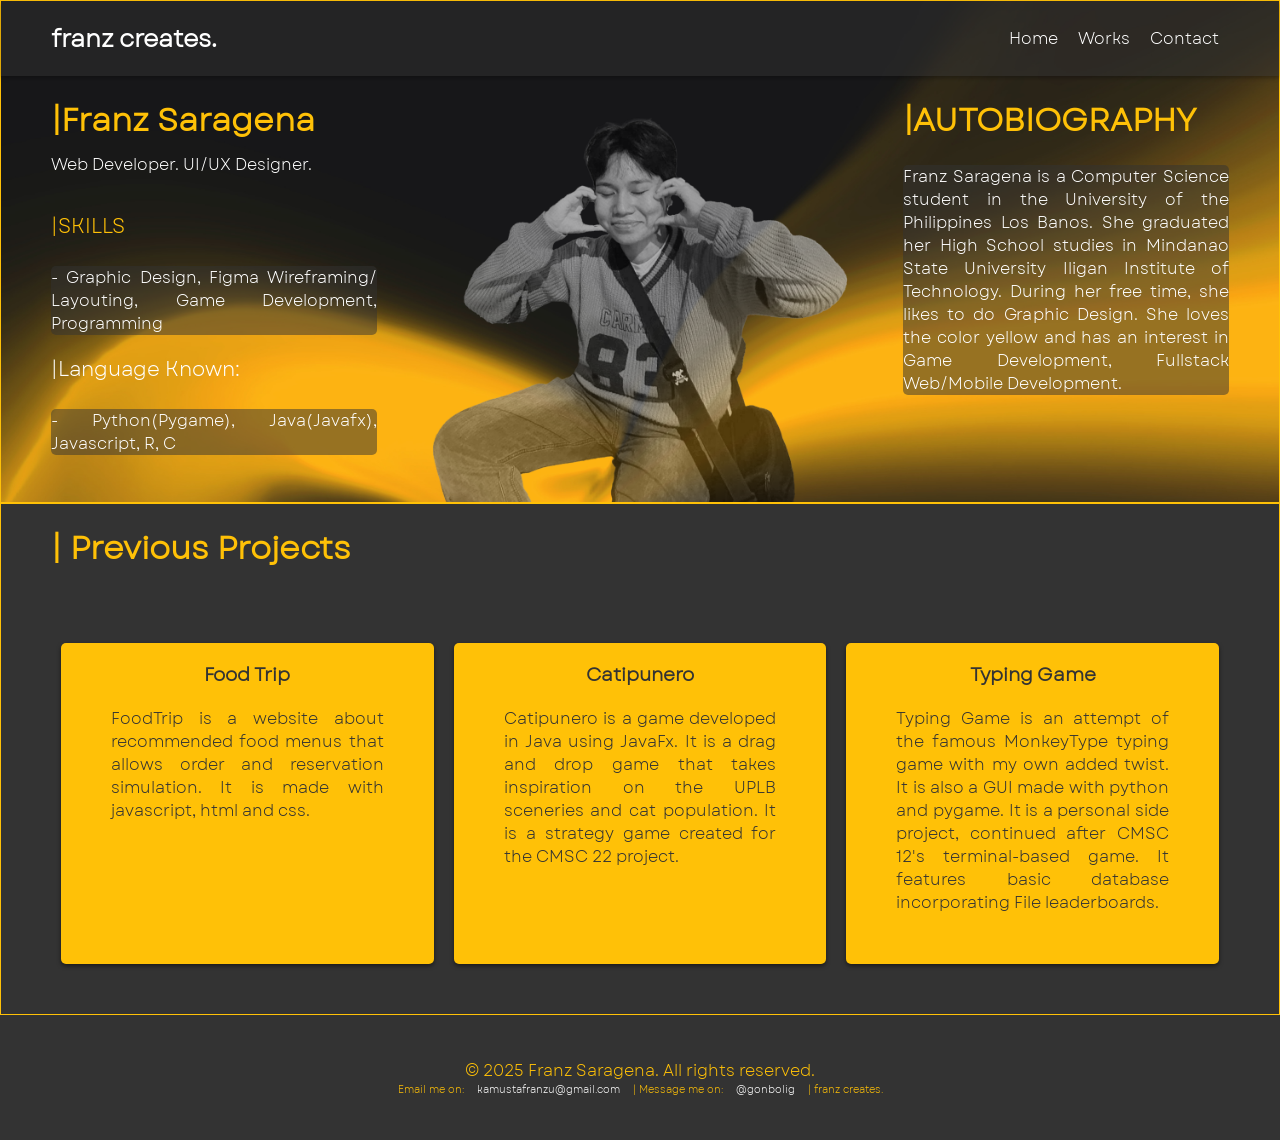
<file: index.html>
<!DOCTYPE html>

<html>

<head>
    <title> Franz Creates </title>
    <link rel="stylesheet" type="text/css" href="sample.css"/>
</head>
<body>
    <div class="main">
        <div class ="child_content" id ="main_content">
            <div class ="grandchild_content" id = "first_section">
                <div class = "nav_bar">
                    <div class="nav_child">
                    <nav>
                       <h1> franz creates. </h1> 
                    </nav>
                    </div> <!--end of logo nav child div-->
                    <div class="nav_child" style="justify-content: flex-end; margin-right: 50px;" >
                        <a href="#Home">Home</a>
                        <a href="#Works"> Works </a>
                        <a href="#Contacts"> Contact </a>
                    </div> <!--end of div-->
                </div> <!-- end of navbar-->
                <div class="main_child">
                    <div class = "main_grandchild" id ="details" style="flex:1;">
                        <h1 style="color:#FFC107; margin-bottom: 5px;" > |Franz Saragena </h1>
                        <p style="margin-top: 5px;"> Web Developer. UI/UX Designer. </p>
                        <p style="color:#FFC107; font-size: 20px;"> |SKILLS </p>
                        <span style="margin-bottom: 0px;">
                            - Graphic Design, Figma Wireframing/ Layouting, Game Development, Programming
                        </span>
                        <p style="color: white; font-size: 20px;"> |Language Known: </p>
                        <span style="margin-bottom: 0px;">
                            - Python(Pygame), Java(Javafx), Javascript, R, C
                        </span>
                    </div>
                    <div class = "main_grandchild" style="flex: 1;">
                        <img style = "opacity: 0.7;" src="./images/logo.png"></img>
                    </div>
                    <div clas = "autobiography" style="flex: 1;">
                        <h1> |AUTOBIOGRAPHY</h1>
                        <span >
                            Franz Saragena is a Computer Science student in the University
                            of the Philippines Los Banos. She graduated her High School studies in Mindanao
                            State University Iligan Institute of Technology. During her free time, she likes to do 
                            Graphic Design. She loves the color yellow and has an interest in Game Development, Fullstack
                            Web/Mobile Development.  
                        </span>
                    </div>
                </div> <!-- end of main child -->
            </div>
            <div class ="grandchild_content" id = "prev_proj">
                
                <div style="flex:0.2;">
                <h1> | Previous Projects </h1>
                </div>
                <div class="project" style="flex:1;">
                    <div class="product">
                    <h3> Food Trip </h3>
                    <span>
                        FoodTrip is a website about recommended food menus
                        that allows order and reservation simulation. It is made
                        with javascript, html and css.
                    </span>
                    </div>
                    <div class = "product">
                        <h3> Catipunero </h3>
                        <span style="background-color: none;">
                        Catipunero is a game developed in Java using JavaFx. It is a drag
                        and drop game that takes inspiration on the UPLB sceneries and cat population.
                        It is a strategy game created for the CMSC 22 project.
                    </span>
                    </div>
                    <div class = "product">
                        <h3> Typing Game </h3>
                    <span style="background-color: none;">
                       Typing Game is an attempt of the famous MonkeyType typing game with my own added twist. It is also a 
                       GUI made with python and pygame. It is a personal side project, continued after CMSC 12's terminal-based game.
                       It features basic database incorporating File leaderboards.
                    </span>
                    </div>
                </div>
            </div>
        </div>
        <div class ="child_content" id ="footer">
            <footer>
            <p> © 2025 Franz Saragena. All rights reserved.</p>
            <p style="font-size: 10px;"> Email me on: <a href=""> kamustafranzu@gmail.com </a> | Message me on: <a href=""> @gonbolig </a> | franz creates.</p>
        </footer>
        </div>

    </div>

</body>
</html>
</file>
<file: sample.css>
body {
    background-color: #333333;
    color: #FFC107;
    font-family: 'garetThin';
    height: 1140px;
    margin: 0;

}

/*Import local fonts*/
@font-face {
    font-family: 'garetThin';
    src: url(./fonts/garet.ttf)format(truetype);
}

@font-face {
    font-family: 'garetHeavy';
    src: url(./fonts/garetheavy.ttf)format(truetype);
}

.main {
    display: flex;
    flex-direction: column;
    height: 100%;
    width: 100%;
}

.child_content {
    padding: 0px;
    flex: 1;
    text-align: center;
    display: flex;
    flex-direction: column;
    
}

.grandchild_content {
    border-width: 1px;
    border-style: solid;
    padding: 0px;
    flex: 0.2;
    max-height: 100%;
    text-align: center;
}

#first_section {
    background-image: url(./images/pixel.png);
    background-attachment: fixed;
    background-size: cover;
    background-repeat: no-repeat;
    display: flex;
    flex-direction: column;
    flex: 2;
}


.nav_bar { /*nav bar section*/
    flex: 0.1;
    background-color: rgba(51, 51, 51, 0.5);
    box-shadow: 0px 2px 4px rgba(0,0,0,0.3);
    display: flex;
    flex-direction: row;
    color: white;
}

.nav_child { 
    width: 100%; 
    display: flex;
    direction: row;
    align-items: center;
    
}

/*end of nav bar section*/

.main_child {
    display: flex;
    direction: row;
    max-width: 100%;
    max-height: 100%;
    flex:   1;
    gap: 0px;
}

.main_grandchild {
    display: flex;
    direction: column;
    width: 100%;
    text-align: center;
}



 img {
    width: 100%;
    height: 100%;
    object-fit: cover;
}

.autobiography {
    align-items: center;
    justify-content: center;
}
#details {
    display: flex;
    flex-direction: column;
    color:white;

}

/* End of Skills, Autobiography, Picture, Name */

#prev_proj {
    display: flex;
    flex-direction: column;

}

.project {
    display: flex;
    flex-direction: row;
    margin: 50px;
    flex: 1;
}

.product {
    flex: 1;
    margin-left: 10px;
    margin-right: 10px;
    background-color: #FFC107;
    color: #333333;
    border-radius: 5px;
    box-shadow: 0px 2px 4px rgba(0,0,0,0.5);
    max-width: 100%;
    max-height: 100%;
    
}

h1,p {
    text-align: left;
    margin-left: 50px;
}

a {
    margin: 10px;
    color: white;
    text-decoration: none;
}

a:hover {
    color:#FFC107;
}

span {
    color: white; text-align: 
    justify; display: block; 
    margin: 50px;
    background-color: rgba(51, 51, 51, 0.5);
    border-radius: 5px;
    margin-top: 5px;
}

.product span {
    background-color: rgba(51, 51, 51, 0.0);
    color: #333333;
}

footer {
    text-align: center;
    display: flex;
    flex-direction: column;
    align-items: center;
    justify-content: center;
    height: 100%;
}

footer p {
    margin: 0;
}
</file>
